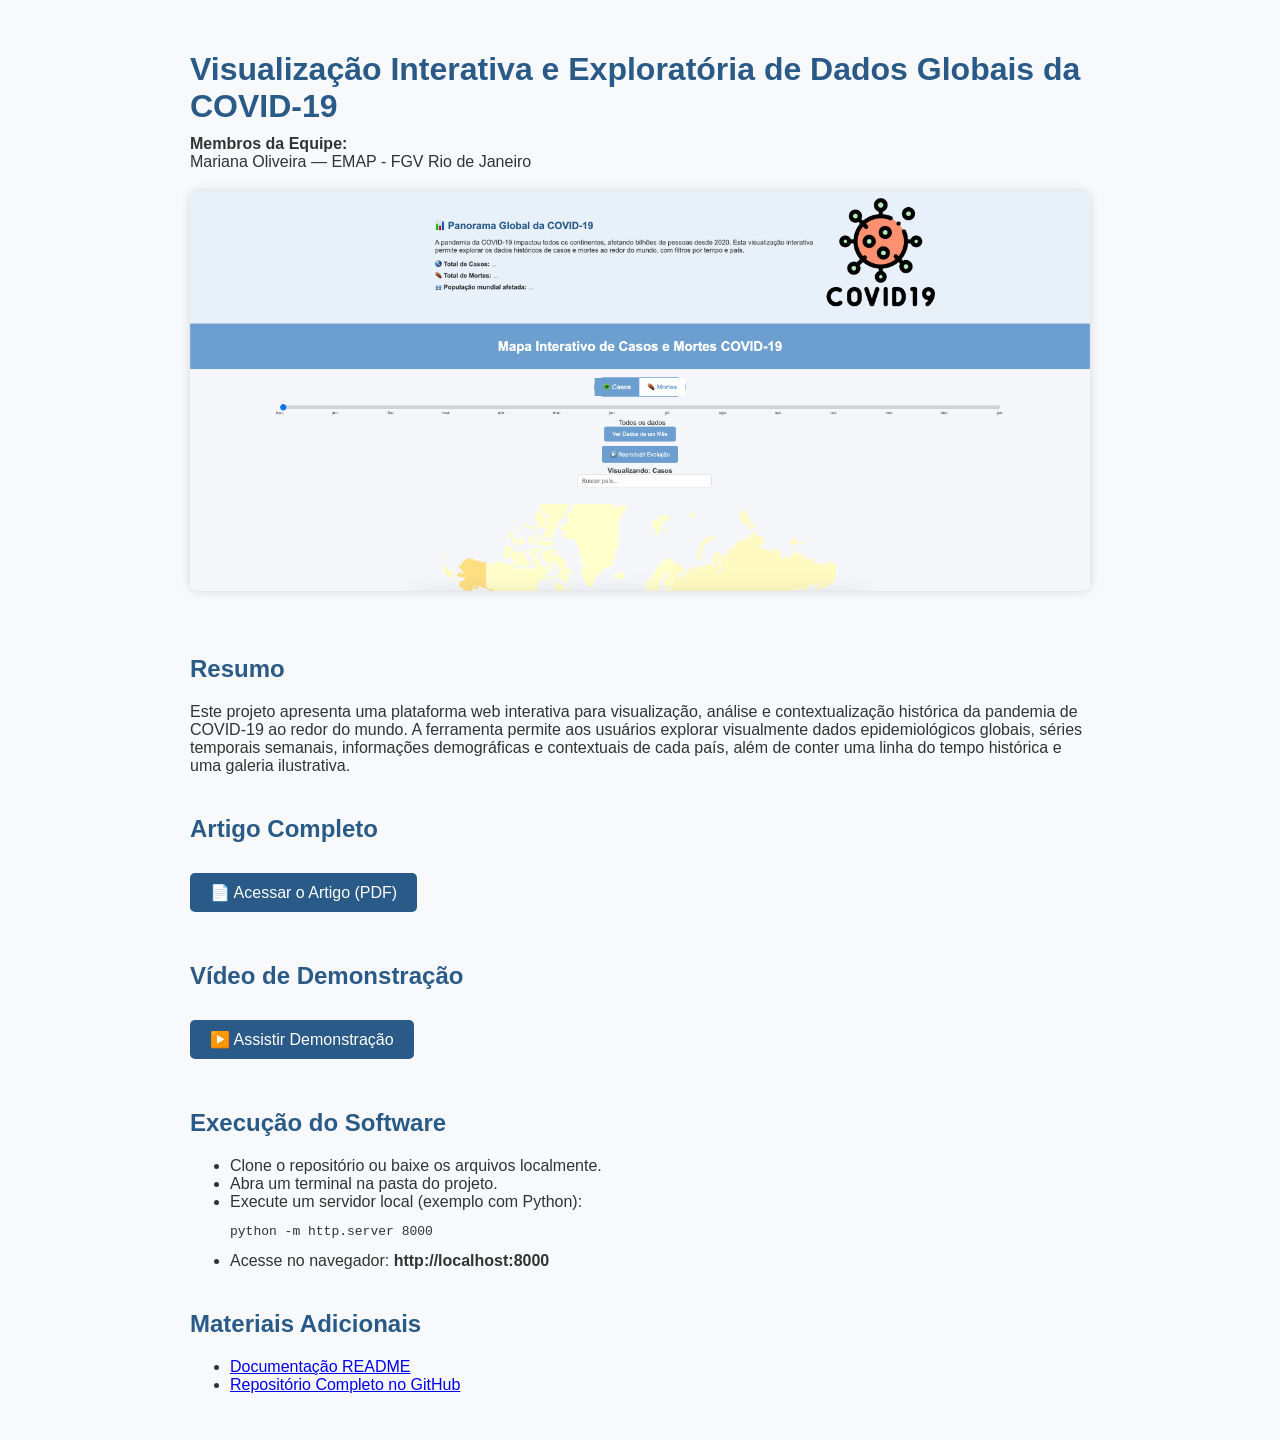
<file: project.html>
<!DOCTYPE html>
<html lang="pt-br">
  <head>
    <meta charset="UTF-8" />
    <title>Visualização Interativa de Dados da COVID-19</title>
    <style>
      body {
        font-family: Arial, sans-serif;
        background: #f7f9fc;
        margin: 0;
        padding: 0;
        color: #333;
      }
      .container {
        max-width: 900px;
        margin: auto;
        padding: 30px;
      }
      h1 {
        color: #2a5a88;
        margin-bottom: 10px;
      }
      h2 {
        color: #2a5a88;
        margin-top: 40px;
      }
      .team {
        font-size: 16px;
        margin-bottom: 20px;
      }
      .cover-img {
        width: 100%;
        max-height: 400px;
        object-fit: cover;
        border-radius: 8px;
        box-shadow: 0 0 10px rgba(0, 0, 0, 0.15);
        margin-bottom: 20px;
      }
      .button {
        display: inline-block;
        background-color: #2a5a88;
        color: white;
        padding: 10px 20px;
        text-decoration: none;
        border-radius: 5px;
        margin: 10px 0;
      }
      .button:hover {
        background-color: #1b3e60;
      }
      ul {
        margin-top: 10px;
      }
    </style>
  </head>
  <body>
    <div class="container">
      <h1>
        Visualização Interativa e Exploratória de Dados Globais da COVID-19
      </h1>

      <div class="team">
        <strong>Membros da Equipe:</strong> <br />
        Mariana Oliveira — EMAP - FGV Rio de Janeiro
      </div>

      <img
        class="cover-img"
        src="files/covid_summary.png"
        alt="Resumo visual do projeto"
      />

      <h2>Resumo</h2>
      <p>
        Este projeto apresenta uma plataforma web interativa para visualização,
        análise e contextualização histórica da pandemia de COVID-19 ao redor do
        mundo. A ferramenta permite aos usuários explorar visualmente dados
        epidemiológicos globais, séries temporais semanais, informações
        demográficas e contextuais de cada país, além de conter uma linha do
        tempo histórica e uma galeria ilustrativa.
      </p>

      <h2>Artigo Completo</h2>
      <a class="button" href="files/Relatório_Visualização.pdf" target="_blank"
        >📄 Acessar o Artigo (PDF)</a
      >

      <h2>Vídeo de Demonstração</h2>
      <a
        class="button"
        href="https://drive.google.com/file/d/1mUwKmH4pLVSqJVqqAcevUwxXkmHpUwfq/view"
        target="_blank"
        >▶️ Assistir Demonstração</a
      >

      <h2>Execução do Software</h2>
      <ul>
        <li>Clone o repositório ou baixe os arquivos localmente.</li>
        <li>Abra um terminal na pasta do projeto.</li>
        <li>Execute um servidor local (exemplo com Python):</li>
        <pre>python -m http.server 8000</pre>
        <li>Acesse no navegador: <strong>http://localhost:8000</strong></li>
      </ul>

      <h2>Materiais Adicionais</h2>
      <ul>
        <li><a href="README.md" target="_blank">Documentação README</a></li>
        <li>
          <a
            href="https://github.com/FGV-VIS-2025/final-project-geographicpandemic"
            target="_blank"
            >Repositório Completo no GitHub</a
          >
        </li>
      </ul>
    </div>
  </body>
</html>
</file>
